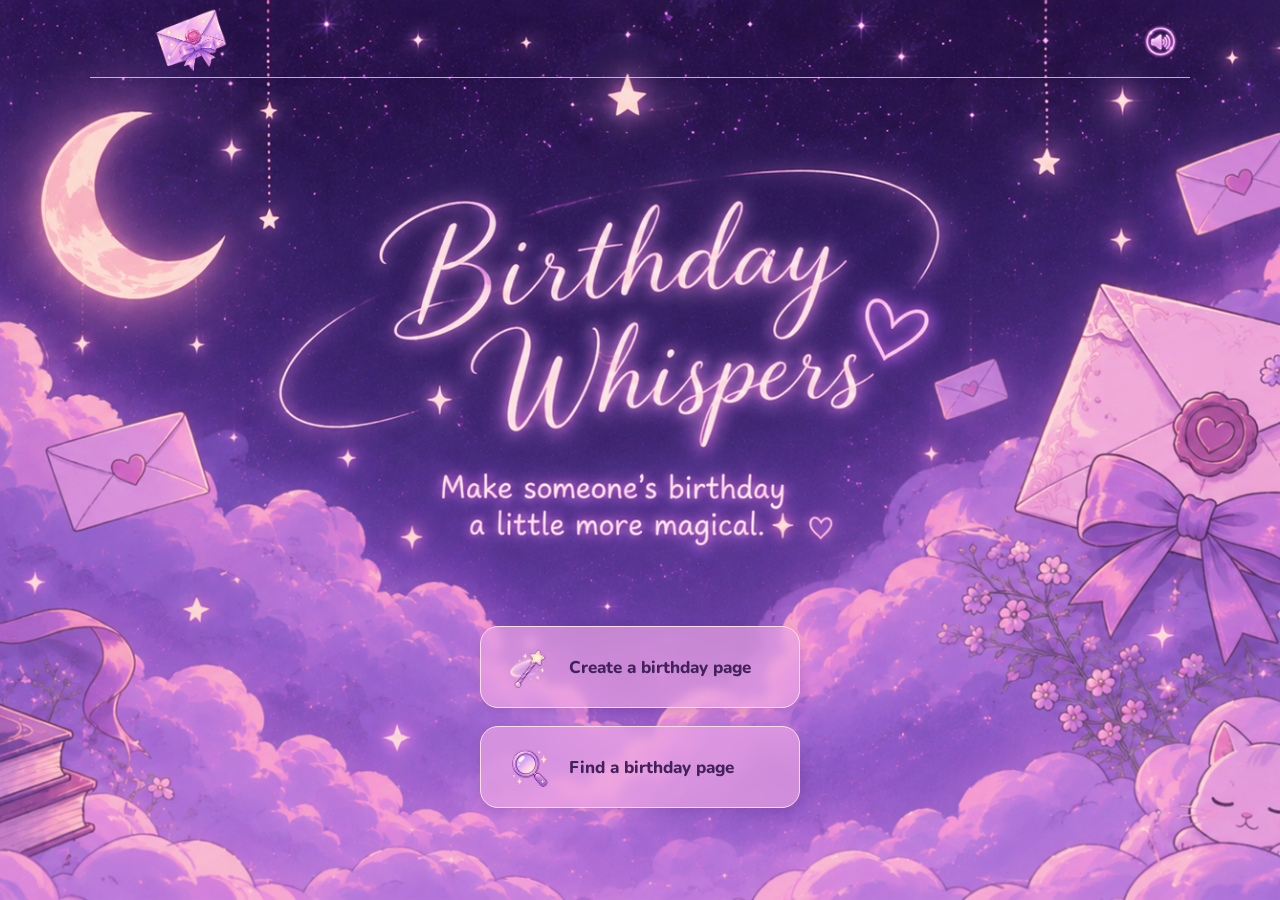
<file: index.html>
<!doctype html>
<html lang="en">
  <head>
    <meta charset="UTF-8" />
    <meta name="viewport" content="width=device-width, initial-scale=1.0" />

    <title>Birthday Whispers</title>

    <link rel="preconnect" href="https://fonts.googleapis.com" />
    <link rel="preconnect" href="https://fonts.gstatic.com" crossorigin />
    <link
      href="https://fonts.googleapis.com/css2?family=Great+Vibes&family=Nunito:wght@400;600;700;800&display=swap"
      rel="stylesheet"
    />
    <link rel="stylesheet" href="css/style.css" />
    <link rel="stylesheet" href="css/home.css" />
  </head>

  <body>
    <!-- Menu -->
    <header class="top-bar">
      <a href="index.html" class="logo">
        <img src="images/logo.png" alt="Birthday Whispers" />
      </a>

      <button
        id="soundToggle"
        class="sound-button"
        type="button"
        aria-label="Toggle sound"
      >
        <img id="soundIcon" src="images/soundon.png" alt="SoundOn" />
      </button>
    </header>

    <main class="home-container">
      <div class="home-options">
        <!-- Create page button -->
        <a href="create.html" class="home-option">
          <img src="images/magic.png" alt="MagicStick" />
          <span>Create a birthday page</span>
        </a>
        <!-- Search for page- button -->
        <a href="search.html" class="home-option">
          <img src="images/search.png" alt="Search" />
          <span>Find a birthday page</span>
        </a>
      </div>
    </main>

    <script type="module" src="js/home.js"></script>
  </body>
</html>
</file>
<file: css/style.css>
/* ==========================
   GENERAL
========================== */

* {
  box-sizing: border-box;
}

html {
  min-height: 100%;
}

body {
  margin: 0;
  min-height: 100vh;
  font-family: "Nunito", sans-serif;
  color: #41225c;
  position: relative;
  isolation: isolate;
}

button,
input,
textarea {
  font: inherit;
}

button {
  touch-action: manipulation;
}

/* ==========================
   FIXED BACKGROUND
========================== */

body::before {
  content: "";
  position: fixed;
  inset: 0;
  z-index: -1;
  pointer-events: none;

  background-color: #211735;

  background-image:
    linear-gradient(rgba(31, 22, 57, 0.18), rgba(31, 22, 57, 0.3)),
    url("../images/background.png");

  background-size: cover;
  background-position: center center;
  background-repeat: no-repeat;
}

.birthday-page {
  min-height: 100vh;
  min-height: 100svh;
  background: transparent;
}

/* ==========================
   HEADER
========================== */

.top-bar {
  width: 100%;
  padding: 8px 7% 5px;

  display: flex;
  justify-content: space-between;
  align-items: center;

  position: relative;
}

.top-bar::after {
  content: "";
  position: absolute;
  bottom: 0;
  left: 7%;
  width: 86%;
  height: 1px;

  background: rgba(253, 222, 230, 0.75);
  box-shadow: 0 2px 7px rgba(0, 0, 0, 0.2);
}

.logo img {
  display: block;
  width: 200px;
  max-width: 100%;
  max-height: 65px;
  object-fit: contain;
}

.sound-button {
  width: 60px;
  height: 60px;
  flex-shrink: 0;

  display: flex;
  align-items: center;
  justify-content: center;

  background: transparent;
  border: none;
  padding: 0;

  cursor: pointer;
  touch-action: manipulation;
}

.sound-button img {
  width: 55px;
  height: 55px;
  object-fit: contain;
}

.sound-button:focus-visible {
  outline: 2px solid #fddee6;
  outline-offset: 3px;
  border-radius: 12px;
}

/* ==========================
   MAIN CONTENT
========================== */

.birthday-container {
  width: min(850px, 90%);
  margin: 20px auto 35px;
  text-align: center;
}

/* ==========================
   BIRTHDAY GREETING
========================== */

.birthday-intro {
  margin-bottom: 25px;
}

.birthday-intro h1 {
  font-family: "Great Vibes", cursive;
  font-size: clamp(48px, 8vw, 78px);
  font-weight: 400;

  color: #e9a2e3;

  -webkit-text-stroke: 0.7px #ffffff;

  text-shadow:
    0 0 5px #ffffff,
    0 0 12px rgba(233, 162, 227, 0.9),
    0 0 25px rgba(233, 162, 227, 0.65);

  margin: 0;
  overflow-wrap: anywhere;
}

/* ==========================
   COUNTDOWN
========================== */

.countdown-frame {
  width: fit-content;
  max-width: 100%;
  margin: 0 auto 28px;
  padding: 15px 22px;

  background: rgba(233, 162, 227, 0.82);
  border: 1px solid #fddee6;
  border-radius: 28px;

  box-shadow:
    0 6px 18px rgba(35, 15, 55, 0.25),
    0 0 10px rgba(253, 222, 230, 0.2);
}

.frame-heading {
  display: none;
}

.countdown-grid {
  display: flex;
  justify-content: center;
  align-items: center;
  flex-wrap: nowrap;
}

.countdown-item {
  flex: 1;
  min-width: 75px;
  padding: 3px 12px;
  position: relative;
}

.countdown-item:not(:last-child)::after {
  content: "";
  position: absolute;
  right: 0;
  top: 20%;
  width: 1px;
  height: 60%;

  background: rgba(253, 222, 230, 0.8);
}

.countdown-item span {
  display: block;

  font-family: "Great Vibes", cursive;
  font-size: 34px;
  font-weight: 400;

  color: #ffffff;
  text-shadow: 0 2px 7px rgba(65, 34, 92, 0.25);
}

.countdown-item small {
  display: block;

  font-family: "Great Vibes", cursive;
  font-size: 19px;
  color: #ffffff;
}

.birthday-today {
  color: #ffffff;
  font-family: "Great Vibes", cursive;
  font-size: 30px;
  margin-bottom: 0;
}

/* ==========================
   WISHES FRAME
========================== */

.wishes-frame {
  background: rgba(245, 197, 241, 0.9);

  border: 1px solid #fddee6;
  border-radius: 28px;

  padding: 30px;
  margin-bottom: 28px;

  box-shadow:
    0 8px 25px rgba(35, 15, 55, 0.25),
    0 0 12px rgba(253, 222, 230, 0.2);
}

.wishes-frame h2,
.leave-wish-frame h2 {
  font-family: "Great Vibes", cursive;
  font-size: 42px;
  font-weight: 400;

  color: #41225c;

  text-shadow:
    0 0 4px #f5c5f1,
    0 0 10px rgba(245, 197, 241, 0.9);

  margin: 0;
}

.section-subtitle {
  color: #41225c;
  font-size: 14px;
  line-height: 1.6;
  margin: 8px 0 25px;
}

/* ==========================
   MAGICAL WISH CARDS
========================== */

.messages-list {
  display: grid;
  grid-template-columns: repeat(3, minmax(0, 1fr));
  gap: 22px;
  align-items: stretch;
}

.message-card {
  position: relative;

  min-width: 0;
  min-height: 190px;
  padding: 30px 22px;

  display: flex;
  flex-direction: column;
  justify-content: center;

  background: rgba(248, 225, 231, 0.96);

  border: 1px solid #fddee6;
  border-radius: 20px;

  color: #41225c;
  text-align: center;

  box-shadow:
    0 5px 15px rgba(65, 34, 92, 0.15),
    0 0 12px rgba(233, 162, 227, 0.25);

  overflow-wrap: anywhere;

  transition:
    transform 0.25s ease,
    box-shadow 0.25s ease;
}

@media (hover: hover) and (pointer: fine) {
  .message-card:hover {
    transform: translateY(-5px);

    box-shadow:
      0 10px 22px rgba(65, 34, 92, 0.2),
      0 0 18px rgba(233, 162, 227, 0.45);
  }
}

.message-card::before {
  content: none;
}

.message-text {
  font-family: "Nunito", sans-serif;
  font-size: 14px;
  line-height: 1.8;

  margin: 0 0 18px;

  color: #41225c;
  overflow-wrap: anywhere;
}

.message-hint {
  font-family: "Great Vibes", cursive;
  font-size: 19px;
  color: #9870a5;

  margin: 0;
  overflow-wrap: anywhere;
}

.empty-message {
  grid-column: 1 / -1;
  color: #41225c;
  padding: 20px;
}

/* ==========================
   SHOW MORE BUTTON
========================== */

.show-more-button {
  margin-top: 22px;
  padding: 10px 22px;
  min-height: 44px;

  border: 1px solid #fddee6;
  border-radius: 30px;

  background: rgba(248, 225, 231, 0.8);
  color: #41225c;

  font-family: inherit;
  font-size: 14px;

  box-shadow: 0 4px 10px rgba(65, 34, 92, 0.12);

  cursor: pointer;
  touch-action: manipulation;
  transition: 0.2s;
}

@media (hover: hover) and (pointer: fine) {
  .show-more-button:hover {
    background: #f8e1e7;
    box-shadow: 0 5px 14px rgba(65, 34, 92, 0.2);
  }
}

.show-more-button:active {
  transform: scale(0.97);
}

.show-more-button:focus-visible {
  outline: 2px solid #9870a5;
  outline-offset: 3px;
}

#showMoreArrow {
  display: inline-block;
  margin-left: 8px;
  font-size: 18px;
}

/* ==========================
   LEAVE A WISH FRAME
========================== */

.leave-wish-frame {
  width: min(650px, 100%);
  margin: 0 auto 28px;
  padding: 25px 30px;

  background: rgba(245, 197, 241, 0.9);

  border: 1px solid #fddee6;
  border-radius: 28px;

  box-shadow:
    0 8px 25px rgba(35, 15, 55, 0.25),
    0 0 12px rgba(253, 222, 230, 0.2);
}

.leave-wish-frame h2 {
  font-size: 36px;
}

.leave-wish-frame .section-subtitle {
  margin-bottom: 15px;
}

.leave-wish-frame form {
  display: flex;
  flex-direction: column;
  gap: 7px;
  text-align: left;
}

.leave-wish-frame label {
  color: #41225c;
  font-size: 13px;
  font-weight: 700;
  margin-top: 5px;
}

.leave-wish-frame label span {
  font-weight: 400;
  opacity: 0.8;
}

.leave-wish-frame textarea,
.leave-wish-frame input {
  width: 100%;
  min-height: 44px;
  padding: 10px 13px;

  border: 1px solid #fddee6;
  border-radius: 12px;

  background: #f8e1e7;
  color: #41225c;

  font-family: inherit;
  font-size: 16px;

  outline: none;

  box-shadow: 0 3px 9px rgba(65, 34, 92, 0.12);
}

.leave-wish-frame textarea {
  min-height: 100px;
  resize: vertical;
  line-height: 1.6;
}

.leave-wish-frame textarea::placeholder,
.leave-wish-frame input::placeholder {
  color: #987b98;
}

.leave-wish-frame textarea:focus,
.leave-wish-frame input:focus {
  border-color: #e9a2e3;

  box-shadow:
    0 0 0 3px rgba(233, 162, 227, 0.25),
    0 3px 9px rgba(65, 34, 92, 0.12);
}

.send-button {
  align-self: center;

  margin-top: 10px;
  padding: 10px 27px;
  min-height: 44px;

  border: 1px solid #fddee6;
  border-radius: 30px;

  background: #e9a2e3;
  color: #41225c;

  font-weight: 800;
  font-size: 14px;

  box-shadow: 0 4px 12px rgba(65, 34, 92, 0.2);

  cursor: pointer;
  touch-action: manipulation;
  transition: 0.2s;
}

@media (hover: hover) and (pointer: fine) {
  .send-button:hover {
    background: #f8e1e7;
  }
}

.send-button:active {
  transform: scale(0.97);
}

.send-button:disabled {
  opacity: 0.6;
  cursor: not-allowed;
}

.send-button:focus-visible {
  outline: 2px solid #9870a5;
  outline-offset: 3px;
}

.form-status {
  text-align: center;
  color: #41225c;
  font-size: 14px;
  line-height: 1.5;
  overflow-wrap: anywhere;
}

/* ==========================
   FOOTER
========================== */

.page-footer {
  text-align: center;
  color: #ffffff;
  font-size: 13px;
  line-height: 1.5;
  padding: 10px 10px 20px;

  text-shadow: 0 2px 6px rgba(35, 15, 55, 0.5);
}

/* ==========================
   TABLET
========================== */

@media (max-width: 700px) {
  .messages-list {
    grid-template-columns: repeat(2, minmax(0, 1fr));
    gap: 15px;
  }

  .message-card {
    min-height: 165px;
    padding: 22px 15px;
  }
}

/* ==========================
   MOBILE
========================== */

@media (max-width: 600px) {
  body::before {
    background-image:
      linear-gradient(rgba(31, 22, 57, 0.18), rgba(31, 22, 57, 0.3)),
      url("../images/phonebackground.png");
  }

  .top-bar {
    padding: 8px 5% 5px;
  }

  .top-bar::after {
    left: 5%;
    width: 90%;
  }

  .logo img {
    width: 150px;
    max-height: 55px;
  }

  .sound-button {
    width: 48px;
    height: 48px;
  }

  .sound-button img {
    width: 44px;
    height: 44px;
  }

  .birthday-container {
    width: 92%;
    margin: 20px auto 28px;
  }

  .birthday-intro {
    margin-bottom: 20px;
  }

  .birthday-intro h1 {
    font-size: clamp(42px, 12vw, 62px);
  }

  .countdown-frame {
    width: fit-content;
    max-width: 100%;
    padding: 12px 8px;
    margin-bottom: 22px;
  }

  .countdown-item {
    min-width: 0;
    flex: 1 1 0;
    padding: 3px 8px;
  }

  .countdown-item span {
    font-size: clamp(24px, 7vw, 30px);
  }

  .countdown-item small {
    font-size: clamp(14px, 4vw, 17px);
  }

  .birthday-today {
    font-size: 27px;
  }

  .wishes-frame {
    padding: 22px 16px;
    border-radius: 24px;
    margin-bottom: 22px;
  }

  .wishes-frame h2 {
    font-size: 37px;
  }

  .section-subtitle {
    font-size: 13px;
    margin-bottom: 20px;
  }

  .messages-list {
    grid-template-columns: 1fr;
    gap: 14px;
  }

  .message-card {
    min-height: 135px;
    padding: 22px 18px;
  }

  .message-text {
    font-size: 14px;
    line-height: 1.7;
  }

  .message-hint {
    font-size: 19px;
  }

  .show-more-button {
    margin-top: 18px;
  }

  .leave-wish-frame {
    width: 100%;
    padding: 22px 17px;
    border-radius: 24px;
    margin-bottom: 22px;
  }

  .leave-wish-frame h2 {
    font-size: 32px;
  }

  .leave-wish-frame .section-subtitle {
    margin-bottom: 15px;
  }

  .leave-wish-frame textarea,
  .leave-wish-frame input {
    font-size: 16px;
  }

  .leave-wish-frame textarea {
    min-height: 110px;
  }

  .send-button {
    width: min(220px, 100%);
    min-height: 46px;
  }

  .page-footer {
    padding: 10px 15px 20px;
  }
}

/* ==========================
   SMALL PHONES
========================== */

@media (max-width: 360px) {
  .top-bar {
    padding-left: 12px;
    padding-right: 12px;
  }

  .logo img {
    width: 125px;
  }

  .birthday-container {
    width: 94%;
  }

  .birthday-intro h1 {
    font-size: 42px;
  }

  .countdown-frame {
    padding: 10px 5px;
  }

  .countdown-item {
    padding: 3px 5px;
  }

  .countdown-item span {
    font-size: 23px;
  }

  .countdown-item small {
    font-size: 13px;
  }

  .wishes-frame {
    padding: 20px 12px;
  }

  .leave-wish-frame {
    padding: 20px 13px;
  }

  .leave-wish-frame h2 {
    font-size: 29px;
  }
}

/* ==========================
   REDUCED MOTION
========================== */

@media (prefers-reduced-motion: reduce) {
  .message-card,
  .show-more-button,
  .send-button {
    transition: none;
  }
}
</file>
<file: css/home.css>
/* ==========================
   HOMEPAGE BACKGROUND
========================== */

body::before {
  background-image: url("../images/homebackground.png");
}

/* ==========================
   HOMEPAGE LAYOUT
========================== */

.home-container {
  min-height: calc(100vh - 95px);
  min-height: calc(100svh - 95px);

  display: flex;
  flex-direction: column;
  align-items: center;

  padding: 30px 20px 40px;
}

.home-options {
  display: flex;
  flex-direction: column;
  align-items: center;
  gap: 18px;

  width: 100%;

  margin-top: auto;
  margin-bottom: 35px;
}

/* ==========================
   BUTTONS
========================== */

.home-option {
  width: min(320px, calc(100% - 20px));
  min-height: 82px;
  padding: 12px 22px;

  display: flex;
  align-items: center;
  gap: 18px;

  background: rgba(233, 162, 227, 0.72);
  border: 1px solid #fddee6;
  border-radius: 18px;

  color: #41225c;
  text-decoration: none;
  font-size: 17px;
  font-weight: 800;

  box-shadow: 0 4px 12px rgba(65, 34, 92, 0.16);

  backdrop-filter: blur(5px);
  -webkit-backdrop-filter: blur(5px);

  transition:
    transform 0.2s ease,
    background 0.2s ease,
    box-shadow 0.2s ease;
}

.home-option img {
  width: 48px;
  height: 48px;

  object-fit: contain;
  flex-shrink: 0;
}

/* Desktop hover */

@media (hover: hover) and (pointer: fine) {
  .home-option:hover {
    transform: translateY(-3px);
    background: rgba(233, 162, 227, 0.88);
    box-shadow: 0 7px 16px rgba(65, 34, 92, 0.22);
  }
}

/* Touch feedback */

.home-option:active {
  transform: scale(0.98);
  background: rgba(233, 162, 227, 0.88);
}

/* ==========================
   MOBILE
========================== */

@media (max-width: 600px) {
  body::before {
    background-image: url("../images/phonehomebackground.png");
  }

  .home-container {
    min-height: calc(100vh - 75px);
    min-height: calc(100svh - 75px);

    padding: 20px 15px 25px;
  }

  .home-options {
    gap: 15px;
    margin-bottom: 90px;
  }

  .home-option {
    width: min(320px, 100%);
    min-height: 75px;
    padding: 12px 18px;

    gap: 15px;
    font-size: 15px;
  }

  .home-option img {
    width: 42px;
    height: 42px;
  }
}

/* ==========================
   SMALL PHONES
========================== */

@media (max-width: 360px) {
  .home-container {
    padding-left: 10px;
    padding-right: 10px;
  }

  .home-option {
    min-height: 70px;
    padding: 10px 14px;
    gap: 12px;
    font-size: 14px;
  }

  .home-option img {
    width: 38px;
    height: 38px;
  }
}

/* ==========================
   REDUCED MOTION
========================== */

@media (prefers-reduced-motion: reduce) {
  .home-option {
    transition: none;
  }
}
</file>
